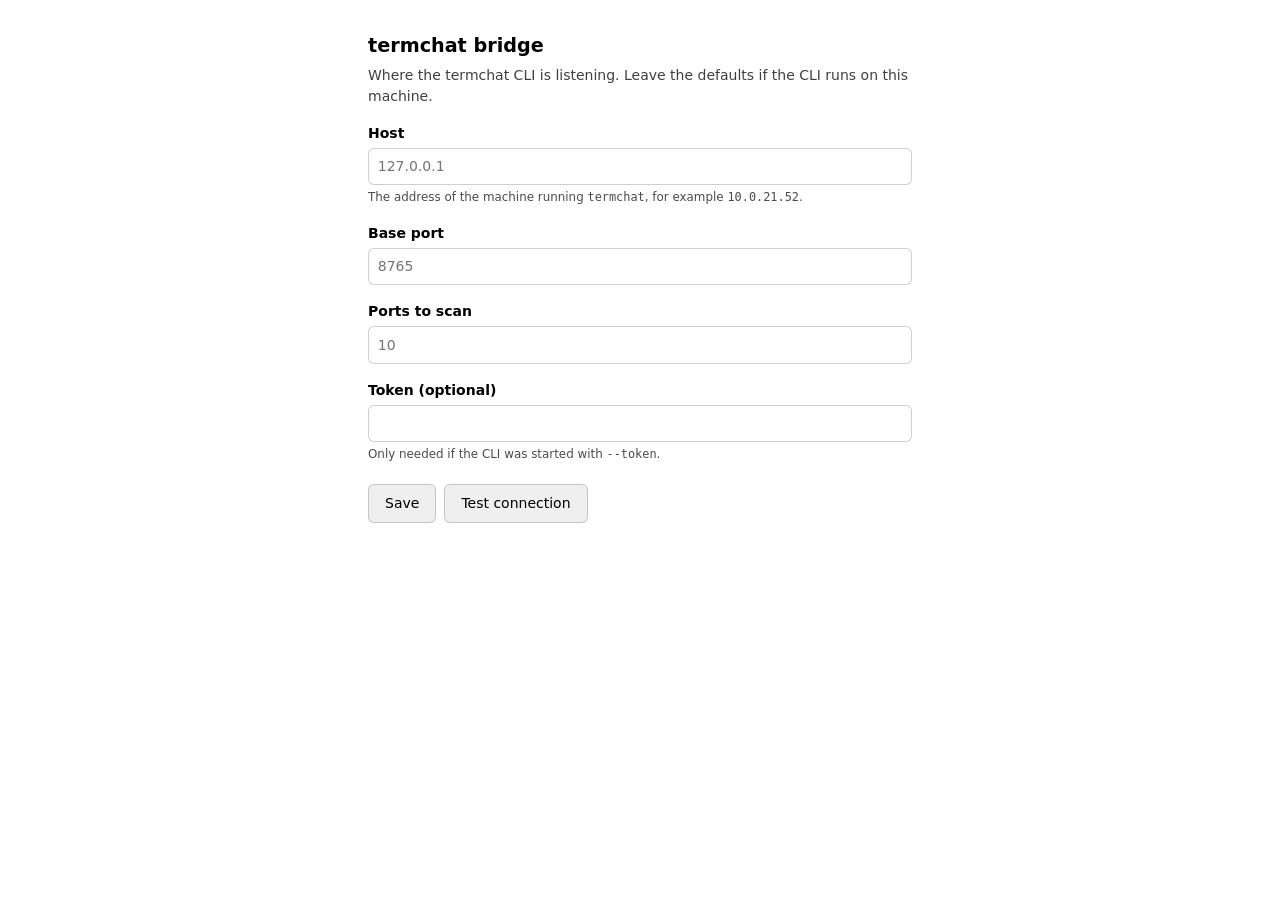
<file: extension/options.html>
<!doctype html>
<html lang="en">
<head>
  <meta charset="utf-8">
  <title>termchat bridge</title>
  <style>
    :root { color-scheme: light dark; }
    body {
      font: 14px/1.5 system-ui, sans-serif;
      max-width: 34rem;
      margin: 2rem auto;
      padding: 0 1rem;
    }
    h1 { font-size: 1.2rem; margin-bottom: .25rem; }
    p.lead { margin-top: 0; opacity: .75; }
    label { display: block; margin: 1rem 0 .25rem; font-weight: 600; }
    input {
      width: 100%;
      box-sizing: border-box;
      padding: .45rem .55rem;
      font: inherit;
      border: 1px solid #8886;
      border-radius: 6px;
      background: Canvas;
      color: CanvasText;
    }
    .hint { margin: .25rem 0 0; font-size: .85em; opacity: .7; }
    button {
      margin-top: 1.25rem;
      padding: .5rem 1rem;
      font: inherit;
      border-radius: 6px;
      border: 1px solid #8886;
      cursor: pointer;
    }
    .actions { display: flex; gap: .5rem; align-items: center; }
    #status { margin-top: 1rem; }
    #status.ok { color: #2a7a2a; }
    #status.error { color: #b03030; }
  </style>
</head>
<body>
  <h1>termchat bridge</h1>
  <p class="lead">Where the termchat CLI is listening. Leave the defaults if the
    CLI runs on this machine.</p>

  <label for="host">Host</label>
  <input id="host" placeholder="127.0.0.1" spellcheck="false">
  <p class="hint">The address of the machine running <code>termchat</code>, for
    example <code>10.0.21.52</code>.</p>

  <label for="basePort">Base port</label>
  <input id="basePort" type="number" min="1" max="65535" placeholder="8765">

  <label for="span">Ports to scan</label>
  <input id="span" type="number" min="1" max="50" placeholder="10">

  <label for="token">Token (optional)</label>
  <input id="token" type="password" autocomplete="off" spellcheck="false">
  <p class="hint">Only needed if the CLI was started with <code>--token</code>.</p>

  <div class="actions">
    <button id="save">Save</button>
    <button id="test" type="button">Test connection</button>
  </div>
  <p id="status" role="status"></p>

  <script src="options.js"></script>
</body>
</html>
</file>
